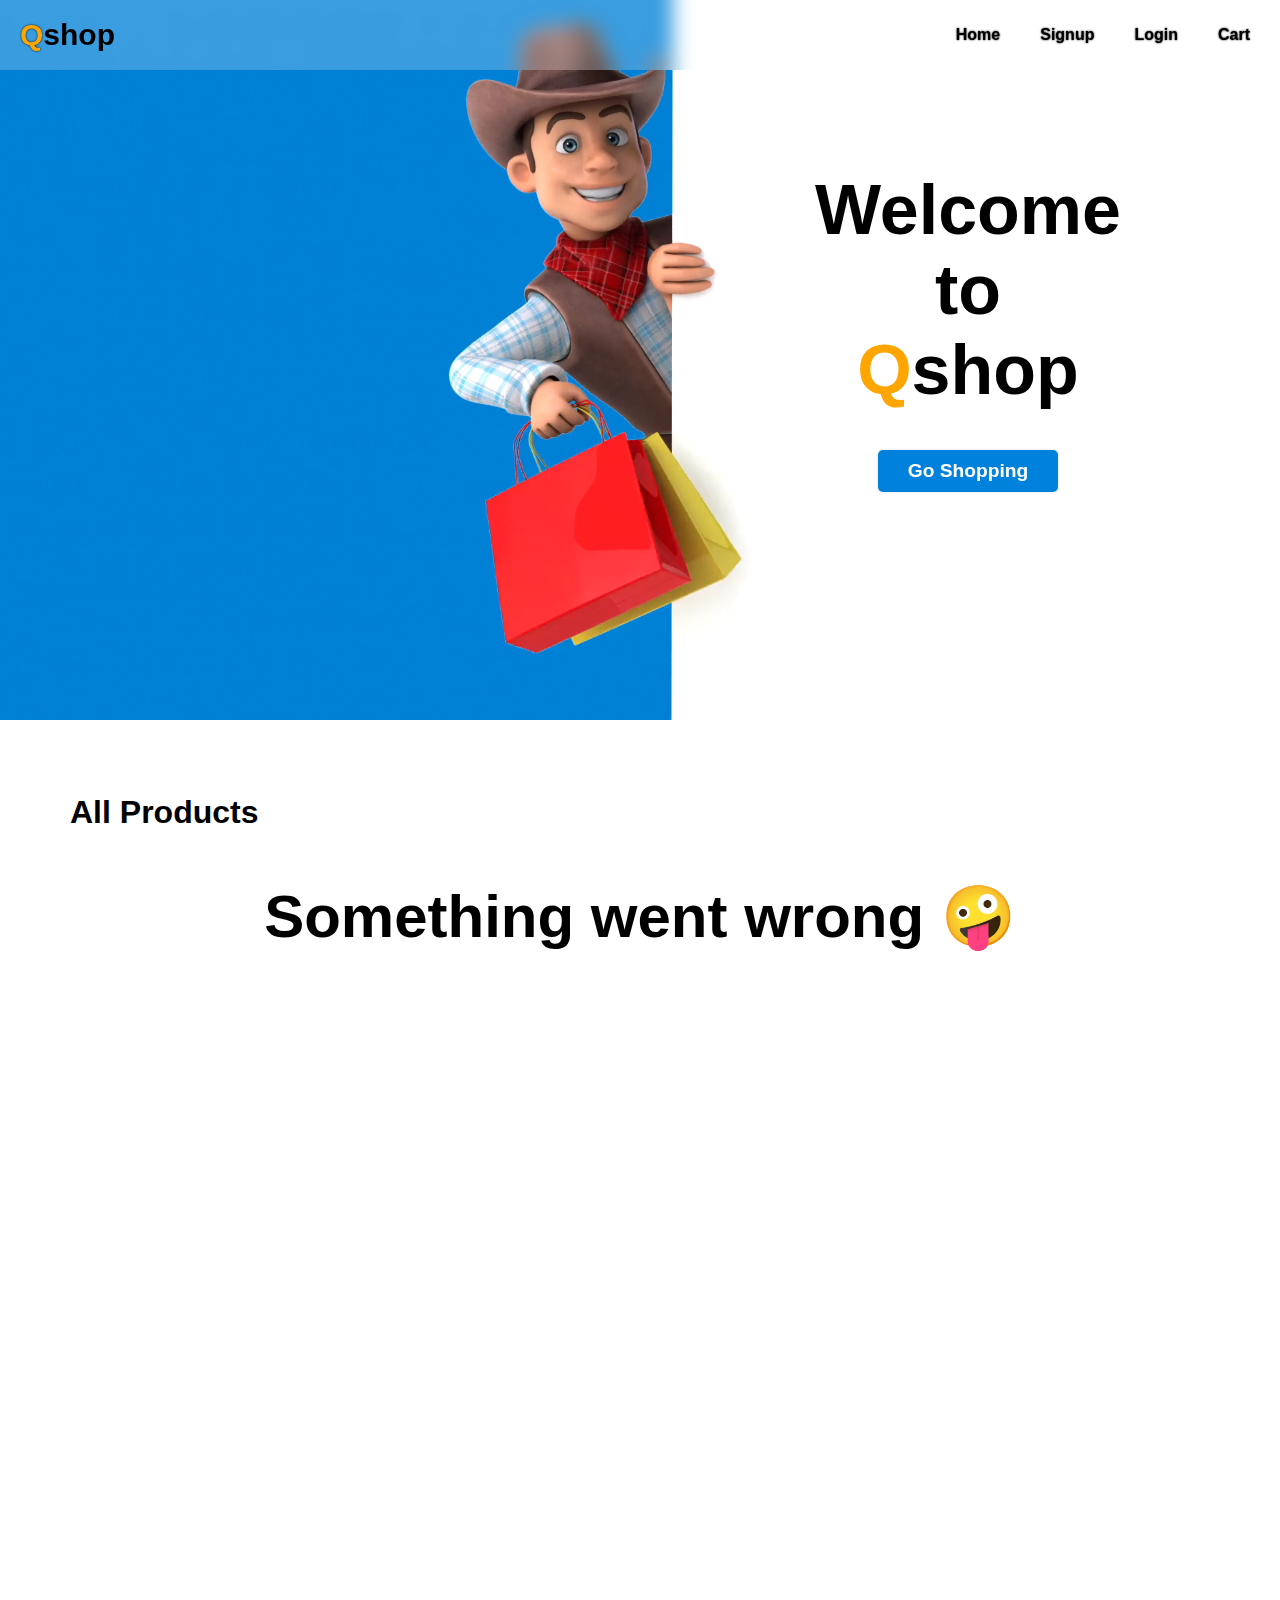
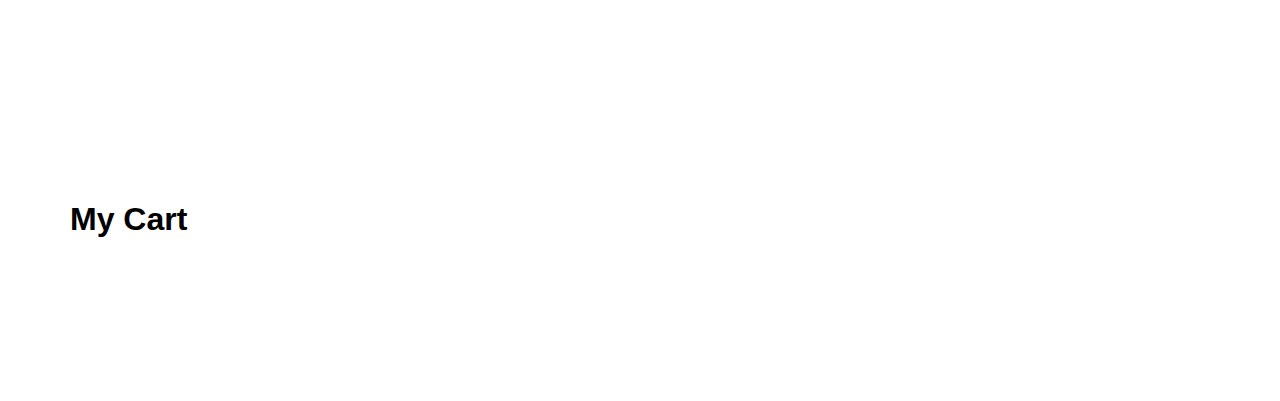
<file: projects/js project/index.html>
<!DOCTYPE html>
<html lang="en">
  <head>
    <meta charset="UTF-8" />
    <meta name="viewport" content="width=device-width, initial-scale=1.0" />
    <title>Document</title>
    <link rel="stylesheet" href="style.css" />
    <link rel="stylesheet" href="https://unpkg.com/aos@next/dist/aos.css" />
  </head>
  <body>
    <nav>
      <aside class="logo">qshop</aside>
      <ul>
        <li><a href="#homeContainer">home</a></li>
        <li><a href="">signup</a></li>
        <li><a href="">login</a></li>
        <li><a href="">cart</a></li>
      </ul>
    </nav>

    <!-- Home Section -->
    <section id="homeContainer">
      <video src="./assets/homepage3.mp4" autoplay loop muted></video>
      <article>
        <h1 data-aos="fade-left">
          Welcome to <br />
          <span>Q</span>shop
        </h1>
        <button><a href="#productsContainer">Go Shopping</a></button>
      </article>
    </section>

    <!-- Products Section -->
    <section id="productsContainer">
      <h1>All Products</h1>

      <article id="productsWrapper">
        <!-- to display all products -->
      </article>
    </section>

    <!-- Cart Section -->
    <section id="cartContainer">
      <h1>My Cart</h1>
      <article id="cart"></article>
    </section>

    <script src="script.js"></script>
    <script src="https://unpkg.com/aos@next/dist/aos.js"></script>
    <script>
      AOS.init();
    </script>
  </body>
</html>
</file>
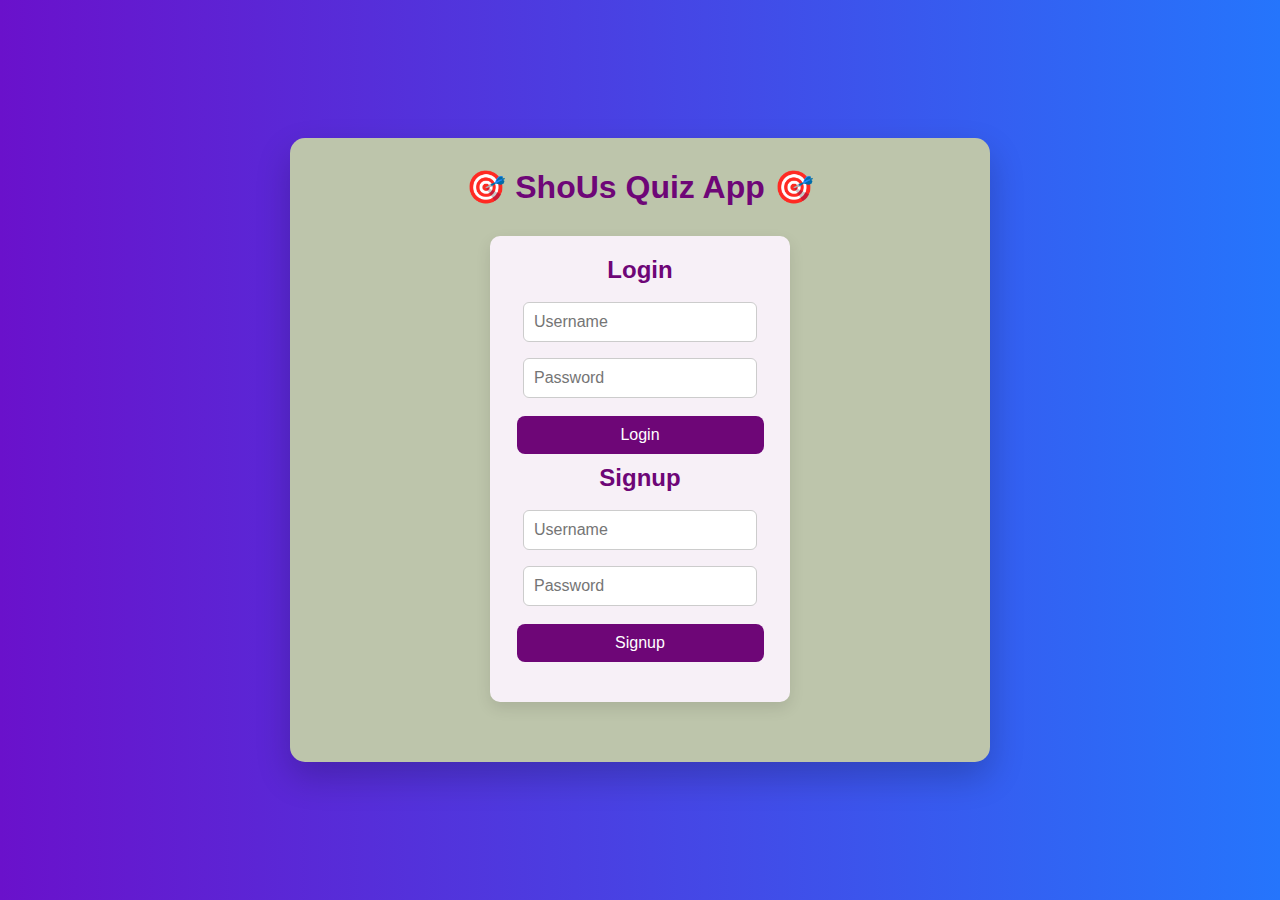
<file: projects/QuizAppShoUs/index.html>
<!DOCTYPE html>
<html lang="en">
<head>
<meta charset="UTF-8">
<meta name="viewport" content="width=device-width, initial-scale=1.0">
<title>ShoUs Quiz App</title>
<link rel="stylesheet" href="style.css">
</head>
<body>
<div class="container">
    <h1>🎯 ShoUs Quiz App 🎯</h1>

    <!-- Login / Signup -->
    <div id="auth-container">
    <h2>Login</h2>
    <input type="text" id="login-username" placeholder="Username">
    <input type="password" id="login-password" placeholder="Password">
    <button onclick="login()">Login</button>

    <h2>Signup</h2>
    <input type="text" id="signup-username" placeholder="Username">
    <input type="password" id="signup-password" placeholder="Password">
    <button onclick="signup()">Signup</button>

    <p id="auth-message"></p>
</div>

    <!-- Category Selection -->
    <div id="category-selection" style="display:none;">
        <h2>Select Category:</h2>
        <button onclick="startQuiz('Core Java')">Core Java</button>
        <button onclick="startQuiz('Advanced Java')">Advanced Java</button>
        <button onclick="startQuiz('Aptitude')">Aptitude</button>
    </div>

    <!-- Quiz Container -->
    <div id="quiz-container" style="display:none;">
        <h2 id="quiz-category"></h2>
        <div id="question-box"></div>
        <div id="options-box"></div>
        <button id="prev-btn" onclick="previousQuestion()" style="display:none;">Previous</button>
        <button id="next-btn" onclick="nextQuestion()">Next</button>
    </div>

    <!-- Result Container -->
    <div id="result-container" style="display:none;">
        <h2>Quiz Completed!</h2>
        <p id="score-text"></p>
        <button onclick="restartQuiz()">Play Again</button>
        <button onclick="viewScoreboard()">View Scoreboard</button>
    </div>

    <!-- Scoreboard -->
    <div id="scoreboard-container" style="display:none;">
        <h2>🏆 Scoreboard</h2>
        <ul id="scoreboard-list"></ul>
        <button onclick="logout()">Logout</button>
    </div>
</div>

<script src="script.js"></script>
</body>
</html>
</file>
<file: projects/js project/style.css>
* {
  margin: 0;
  padding: 0;
  box-sizing: border-box;
  font-family: sans-serif;
  scroll-behavior: smooth;
}
a {
  color: inherit;
  text-decoration: none;
}
nav {
  height: 70px;
  width: 100%;
  background-color: rgba(255, 255, 255, 0.225);
  backdrop-filter: blur(10px);
  display: flex;
  align-items: center;
  justify-content: space-between;
  padding: 5px 20px;
  position: fixed;
  top: 0;
  z-index: 100;
}
nav > ul {
  /* border: 1px solid black; */
  list-style: none;
  display: flex;
  gap: 20px;
}
nav > ul > li {
  padding: 5px 10px;
  border-radius: 3px;
}
nav > ul > li > a {
  text-decoration: none;
  text-transform: capitalize;
  color: inherit;
  font-weight: 700;
  text-shadow: 0 0 2px black;
}
nav > ul > li:hover {
  background-color: #0081dc;
  cursor: pointer;
  color: white;
  transition: 0.2s;
}
nav > .logo {
  font-size: 30px;
  font-weight: 900;
  text-transform: capitalize;
}
nav > .logo::first-letter {
  color: orange;
  text-shadow: 0 0 2px black;
}

/* Home Styles */
#homeContainer {
  width: 100%;
  /* border: 5px solid black; */
  position: relative;
}
#homeContainer > video {
  width: 100%;
  /* border: 2px solid black; */
}
#homeContainer > article {
  position: absolute;
  right: 120px;
  top: 150px;
  /* border: 2px solid black; */
  height: 50%;
  width: 30%;
  padding: 10px;
  display: flex;
  flex-direction: column;
  align-items: center;
  justify-content: center;
  gap: 40px;
}
#homeContainer > article > h1 {
  font-size: 70px;
  text-align: center;
}
#homeContainer > article > h1 > span {
  color: orange;
}
#homeContainer > article > button {
  padding: 10px 30px;
  font-size: larger;
  font-weight: 700;
  cursor: pointer;
  background-color: #0081dc;
  border: 1px solid #0081dc;
  color: white;
  border-radius: 5px;
  border: none;
  box-shadow: 0 0 3px gainsboro;
}
#homeContainer > article > button:hover {
  border: 1px solid #0081dc;
  color: #0081dc;
  background-color: whitesmoke;
}

/* PRODUCTS CONTAINER */
#productsContainer {
  padding: 20px;
}
#productsContainer > h1 {
  padding: 50px;
}
#productsContainer > #productsWrapper {
  min-height: calc(100vh - 70px);
  width: 100%;
  display: grid;
  grid-template-columns: repeat(4, 1fr);
  justify-items: center;
  gap: 30px;
}
#productsContainer > #productsWrapper > .productCard {
  height: 300px;
  width: 250px;
  border: 1px solid gainsboro;
  border-radius: 10px;
  box-shadow: 0 0 5px gainsboro;
  display: flex;
  flex-direction: column;
  align-items: center;
  justify-content: space-between;
  padding: 10px;
}
#productsContainer > #productsWrapper > .productCard > img {
  height: 50%;
  width: 60%;
}
#productsContainer > #productsWrapper > .productCard > h3 {
  text-align: center;
  font-size: 16px;
}

#productsContainer > #productsWrapper > .productCard > button {
  padding: 5px 30px;
  background-color: #0081dc;
  color: white;
  border: 1px solid white;
  border-radius: 20px;
  text-transform: capitalize;
  cursor: pointer;
}
#productsContainer > #productsWrapper > .productCard > button:hover {
  background-color: white;
  color: #0081dc;
  border: 1px solid #0081dc;
  transition: 0.2s;
}

#productsContainer > #productsWrapper > h2 {
  position: absolute;
  font-size: 60px;
}

/* CART CONTAINER */
#cartContainer {
  width: 100%;
  min-height: 30vh;
  /* border: 2px solid red; */
  padding: 20px;
}
#cartContainer > h1 {
  padding: 50px;
}
#cartContainer > #cart {
  width: 100%;
  padding: 20px;
  /* border: 2px solid black; */
}
#cartContainer > #cart > .cartCard {
  border: 1px solid gainsboro;
  border-radius: 5px;
  box-shadow: 0 0 5px gainsboro;
  display: flex;
  align-items: center;
  justify-content: space-between;
  padding: 20px;
  margin: 10px 0;
}
#cartContainer > #cart > .cartCard > img {
  height: 100px;
  width: 100px;
}
#cartContainer > #cart > .cartCard > h3 {
  /* border: 1px solid black; */
  width: 50%;
}
#cartContainer > #cart > .cartCard > button {
  padding: 5px 10px;
  text-transform: capitalize;
  border: 1px solid gainsboro;
  background-color: #0081dc;
  color: white;
  border-radius: 4px;
  cursor: pointer;
}
#cartContainer > #cart > .cartCard > button:hover {
  border: 1px solid red;
  color: red;
  background-color: white;
  transition: 0.2s;
}
</file>
<file: projects/QuizAppShoUs/style.css>
/* Reset */
* {
    margin: 0;
    padding: 0;
    box-sizing: border-box;
    font-family: 'Poppins', sans-serif;
}

/* Body */
body {
    background: linear-gradient(to right, #6a11cb, #2575fc);
    min-height: 100vh;
    display: flex;
    justify-content: center;
    align-items: center;
}

/* Container */
.container {
    max-width: 700px;
    width: 90%;
    background: #bdc5ab;
    border-radius: 15px;
    box-shadow: 0 15px 35px rgba(0,0,0,0.2);
    padding: 30px 40px;
    animation: fadeIn 1s ease-in-out;
}

/* Heading */
h1 {
    text-align: center;
    color: #6e0677;
    margin-bottom: 25px;
    font-size: 2rem;
    animation: slideDown 0.8s ease-in-out;
}

h2 {
    color:  #6e0677;
    margin-bottom: 20px;
    font-size: 1.3rem;
}


#auth-container {
    width: 300px;
    margin: 30px auto;
    padding: 20px;
    border-radius: 10px;
    box-shadow: 0 6px 15px rgba(0,0,0,0.1);
    background-color: #f7f0f7;
    text-align: center;
}

#auth-container h2 {
    color: #6e0677;
    margin-bottom: 10px;
    font-size: 1.5rem;
}

#auth-container input {
    width: 90%;
    padding: 10px;
    margin: 8px 0;
    border-radius: 6px;
    border: 1px solid #ccc;
    font-size: 1rem;
}

#auth-container button {
    width: 95%;
    padding: 10px;
    margin: 10px 0;
    border-radius: 8px;
    border: none;
    font-size: 1rem;
    font-weight: 500;
    color: white;
    background-color: #6e0677;
    cursor: pointer;
    transition: all 0.3s ease;
}

#auth-container button:hover {
    background-color: #9b2fd7;
    transform: scale(1.05);
}

#auth-message {
    margin-top: 10px;
    font-weight: bold;
    color: red;
}


/* Heading hover effects */
h1:hover, h2:hover {
    color: #9b2fd7;             /* lighter/more vibrant color on hover */
    transform: scale(1.05);      /* slight zoom effect */
    transition: all 0.3s ease;   /* smooth transition */
    text-shadow: 2px 2px 8px rgba(0,0,0,0.2); /* subtle shadow */
}


/* Buttons */
button {
    padding: 12px 20px;
    margin: 8px 0;
    border: none;
    border-radius: 8px;
    cursor: pointer;
    font-size: 16px;
    transition: all 0.3s ease;
    font-weight: 500;
    color: blue;
    border-style: outset;
    background-color: #f0f0f0; /* default background */
}

/* Hover effect */
button:hover {
    background-color: #007BFF; /* changes background on hover */
    color: white;               /* text color on hover */
    transform: scale(1.05);     /* slight zoom effect */
    box-shadow: 0 4px 10px rgba(0,0,0,0.2); /* subtle shadow */
}


/* Category buttons */
#category-selection button {
    background: #6a11cb;
    color: white;
    width: 100%;
}

#category-selection button:hover {
    background: #2575fc;
}

/* Option buttons */
#options-box button {
    display: block;
    width: 100%;
    text-align: left;
    margin-bottom: 10px;
    background-color: #f1f1f1;
    color: #333;
    padding: 12px 15px;
    border-radius: 10px;
    font-size: 16px;
    animation: fadeIn 0.5s ease;
}

#options-box button:hover {
    background-color: #e0e0e0;
}

#options-box button.selected {
    background-color: #4CAF50;
    color: white;
}

/* Navigation buttons */
#next-btn {
    background-color: #2575fc;
    color: white;
    float: right;
}

#next-btn:hover {
    background-color: #1a5dcc;
}

#prev-btn {
    background-color: #ff9800;
    color: white;
    float: left;
}

#prev-btn:hover {
    background-color: #e68900;
}

/* Question Box */
#question-box {
    font-size: 1.2rem;
    margin-bottom: 15px;
    font-weight: 500;
    min-height: 60px;
}

/* Result container */
#score-text {
    font-size: 1.3rem;
    font-weight: bold;
    text-align: center;
    margin-bottom: 20px;
}

/* Play again button */
#result-container button {
    background-color: #6a11cb;
    width: 100%;
}

#result-container button:hover {
    background-color: #2575fc;
}

/* Animations */
@keyframes fadeIn {
    0% {opacity: 0; transform: translateY(-10px);}
    100% {opacity: 1; transform: translateY(0);}
}

@keyframes slideDown {
    0% {opacity: 0; transform: translateY(-50px);}
    100% {opacity: 1; transform: translateY(0);}
}

/* Responsive */
@media (max-width: 768px) {
    .container {
        padding: 20px;
    }

    h1 {
        font-size: 1.6rem;
    }

    #question-box {
        font-size: 1.1rem;
    }
}
</file>
